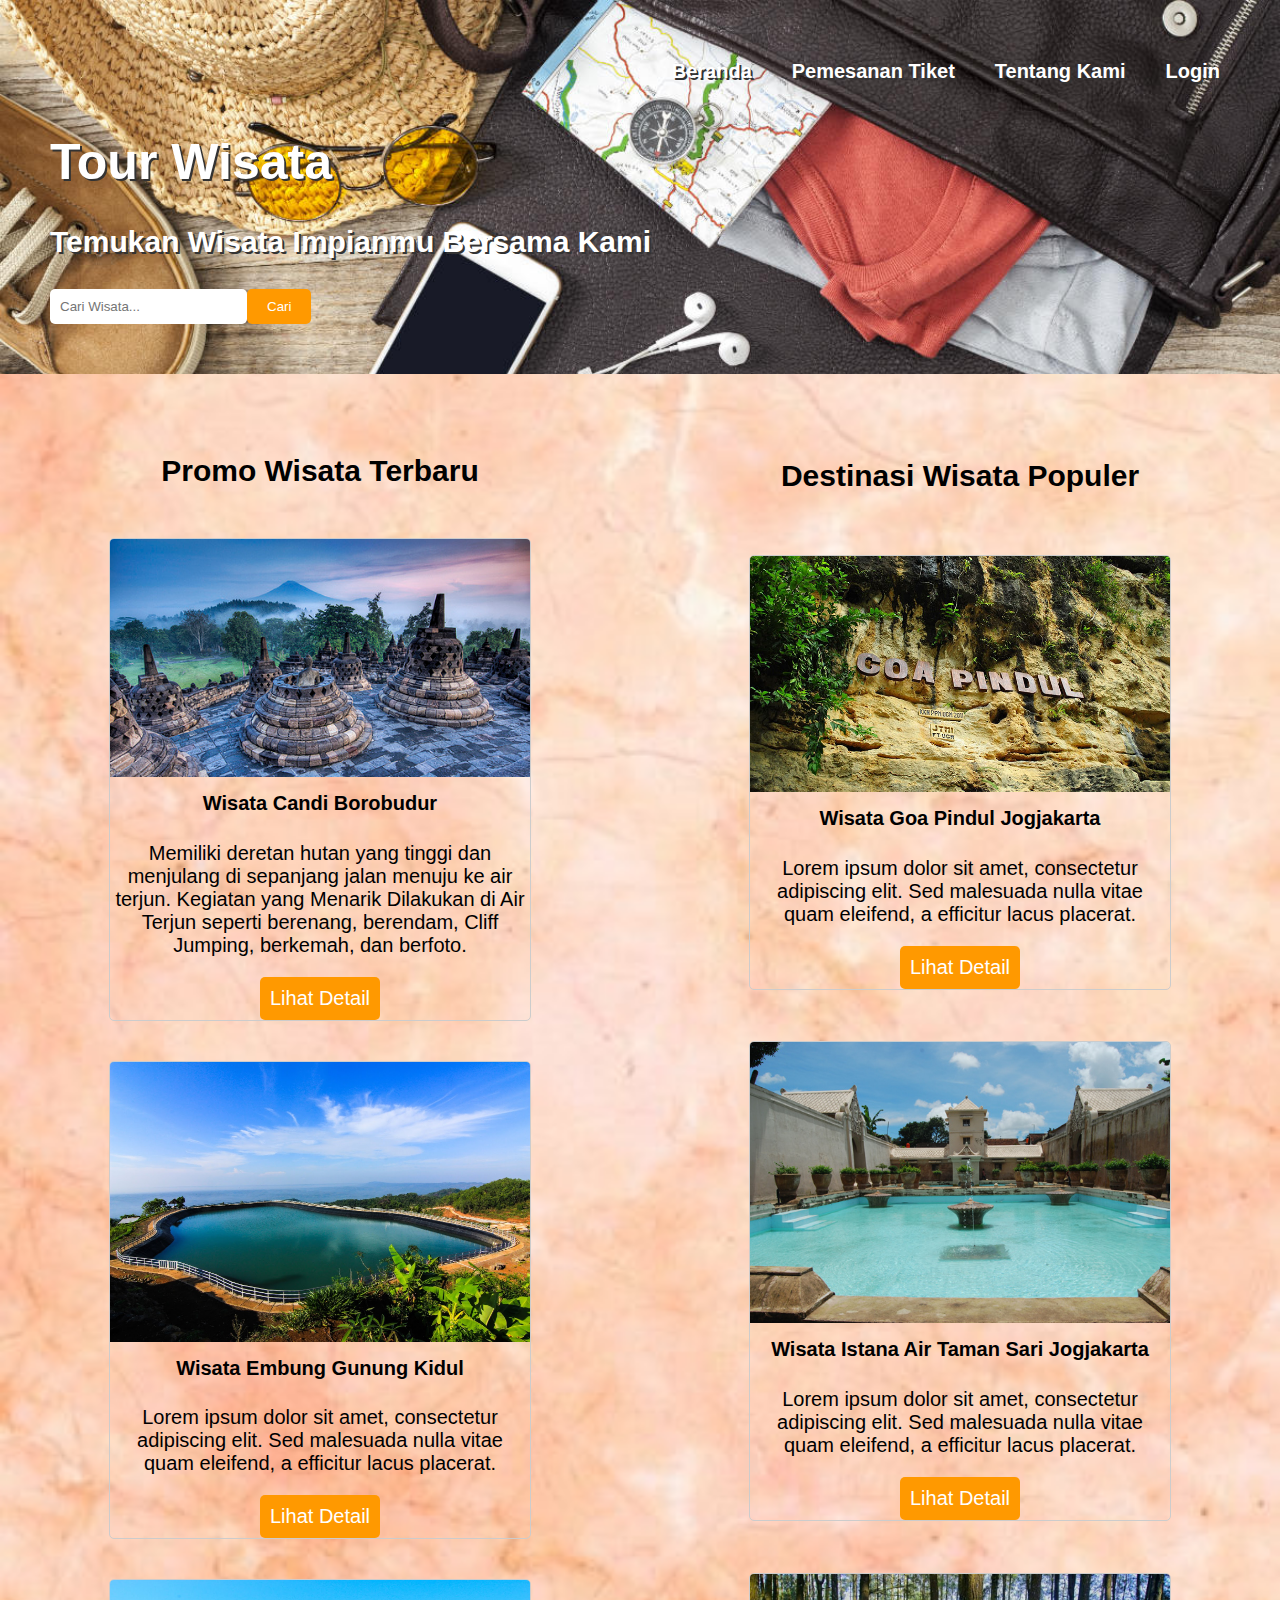
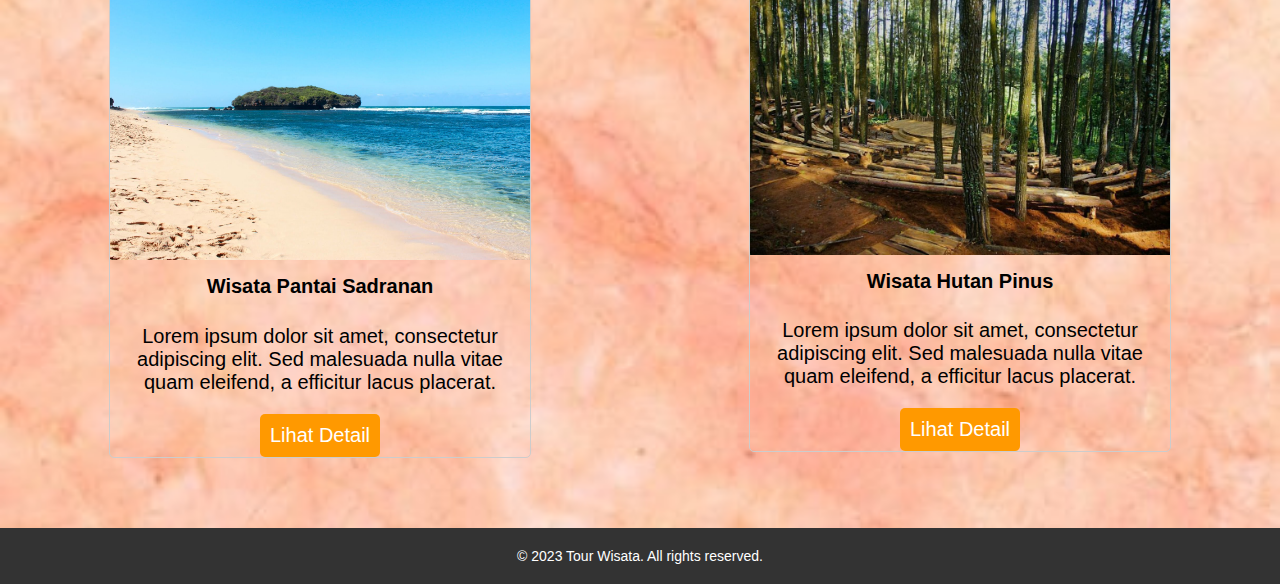
<file: index.html>
<!DOCTYPE html>
<html lang="en">
<head>
	<meta charset="UTF-8">
    <meta http-equiv="X-UA-Compatible" content="IE=edge">
    <meta name="viewport" content="width=device-width, initial-scale=1.0">
	<title>Tour Wisata</title>
	<link rel="stylesheet" href="style.css">
</head>
<body>
	<header>
		<nav>
			<ul>
				<li><a href="index.html">Beranda</a></li>
				<li><a href="pemesanan.html">Pemesanan Tiket</a></li>
                <li><a href="tentang_kami.html">Tentang Kami</a></li>
				<li><a href="login.html">Login</a></li>
			</ul>
		</nav>
		<h1>Tour Wisata</h1>
		<h2>Temukan Wisata Impianmu Bersama Kami</h2>
		<form>
			<input type="text" name="cari" placeholder="Cari Wisata...">
			<button type="submit">Cari</button>
		</form>
	</header>
	<main>
		<section class="promo">
			<h3>Promo Wisata Terbaru</h3>
			<div class="card">
				<img src="borobudur.jpg" alt="borobudur">
				<h4>Wisata Candi Borobudur</h4>
				<p>Memiliki deretan hutan yang tinggi dan menjulang di sepanjang jalan menuju ke air terjun. Kegiatan yang Menarik Dilakukan di Air Terjun seperti berenang, berendam, Cliff Jumping, berkemah, dan berfoto.</p>
				<a href="detail.html">Lihat Detail</a>
			</div>
			<div class="card">
				<img src="Embung.jpg" alt="embung">
				<h4>Wisata Embung Gunung Kidul</h4>
				<p>Lorem ipsum dolor sit amet, consectetur adipiscing elit. Sed malesuada nulla vitae quam eleifend, a efficitur lacus placerat.</p>
				<a href="detail.html">Lihat Detail</a>
			</div>
			<div class="card">
				<img src="Pantai-Sadranan.jpg" alt="Pantai-Sadranan">
				<h4>Wisata Pantai Sadranan</h4>
				<p>Lorem ipsum dolor sit amet, consectetur adipiscing elit. Sed malesuada nulla vitae quam eleifend, a efficitur lacus placerat.</p>
				<a href="detail.html">Lihat Detail</a>
			</div>
		</section>
		<section class="destinasi">
			<h3>Destinasi Wisata Populer</h3>
			<div class="card">
				<img src="Goa-Pindul-Jogja.jpg" alt="Goa-Pindul-Jogja">
				<h4>Wisata Goa Pindul Jogjakarta</h4>
				<p>Lorem ipsum dolor sit amet, consectetur adipiscing elit. Sed malesuada nulla vitae quam eleifend, a efficitur lacus placerat.</p>
				<a href="detail.html">Lihat Detail</a>
			</div>
			<div class="card">
				<img src="Istana-Air-Taman-Sari-Jogja.jpg" alt="Istana-Air-Taman-Sari-Jogja">
				<h4>Wisata Istana Air Taman Sari Jogjakarta</h4>
				<p>Lorem ipsum dolor sit amet, consectetur adipiscing elit. Sed malesuada nulla vitae quam eleifend, a efficitur lacus placerat.</p>
				<a href="detail.html">Lihat Detail</a>
            </div>
            <div class="card">
                <img src="hutan-pinus.jpg" alt="hutan-pinus">
                <h4>Wisata Hutan Pinus</h4>
                <p>Lorem ipsum dolor sit amet, consectetur adipiscing elit. Sed malesuada nulla vitae quam eleifend, a efficitur lacus placerat.</p>
                <a href="detail.html">Lihat Detail</a>
            </div>
        </section>
    </main>
	<footer>
        <p>&copy; 2023 Tour Wisata. All rights reserved.</p>
    </footer>
</body>
</html>
</file>
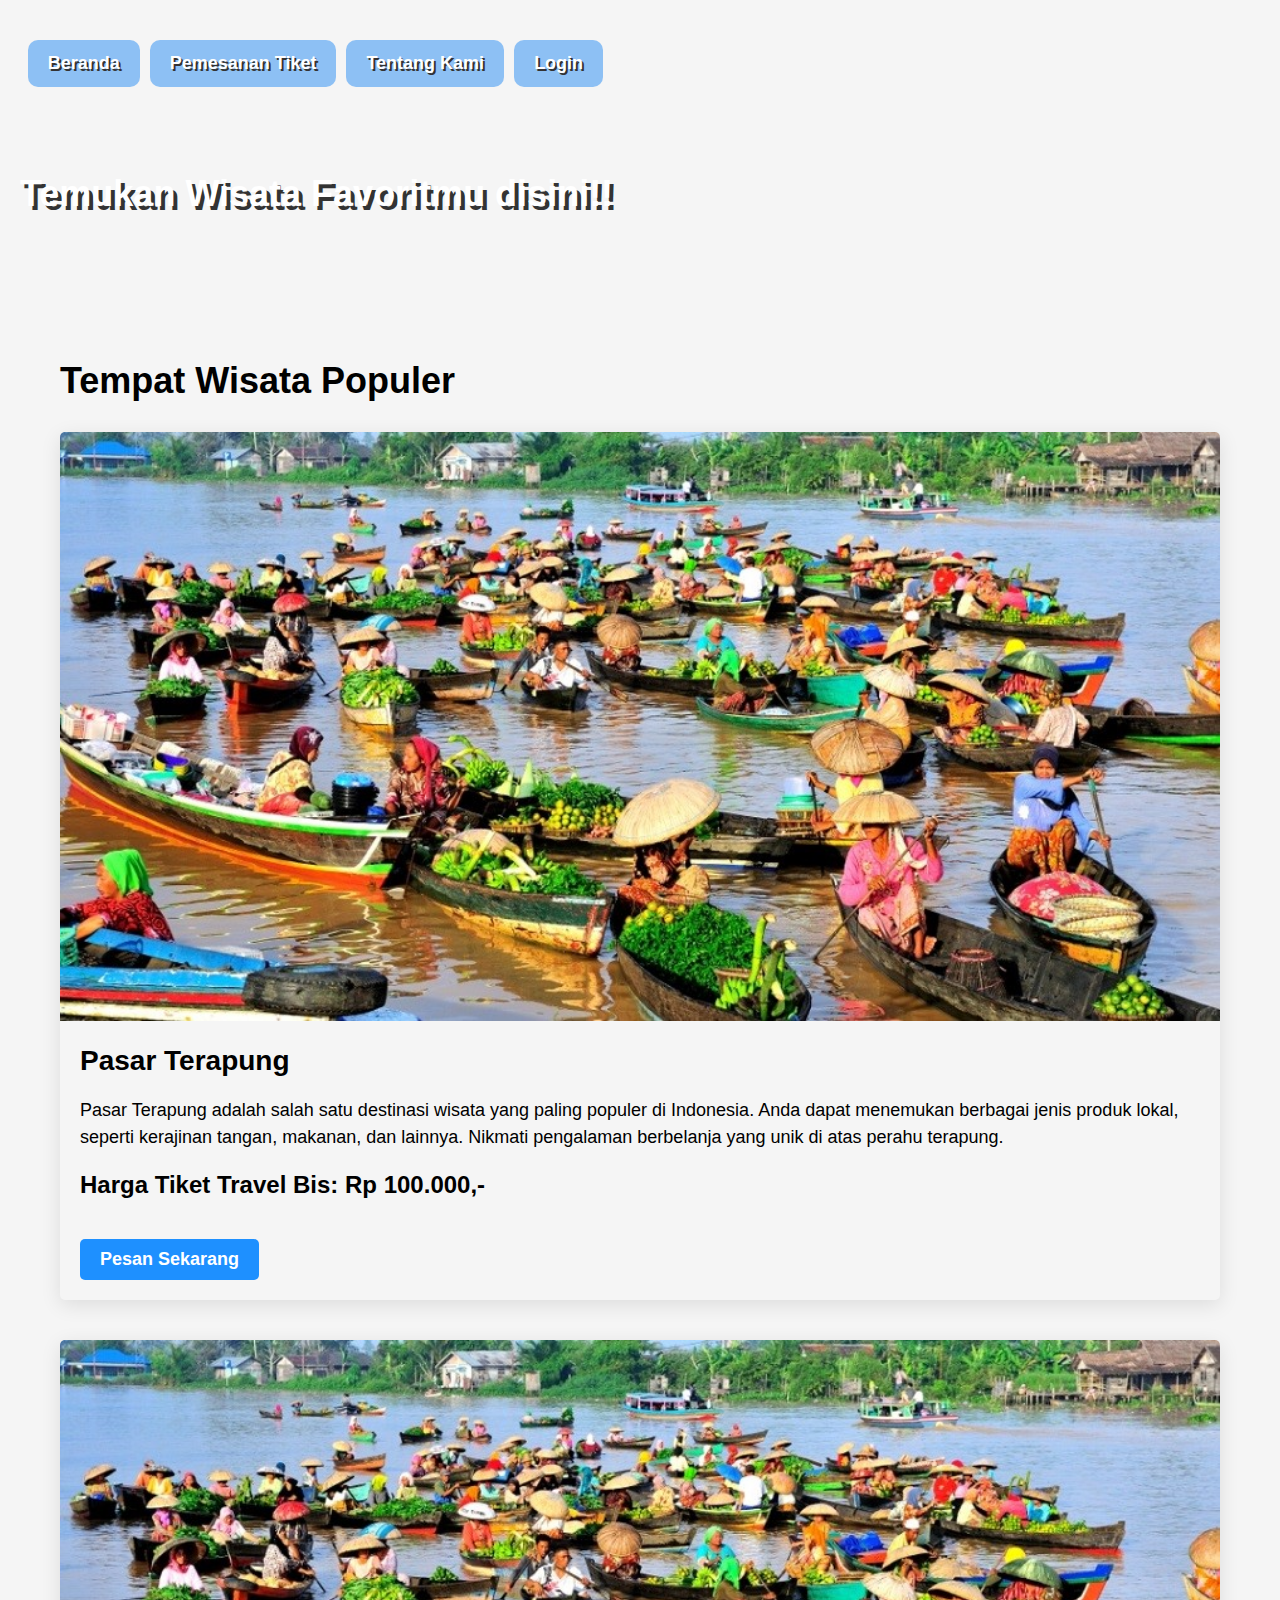
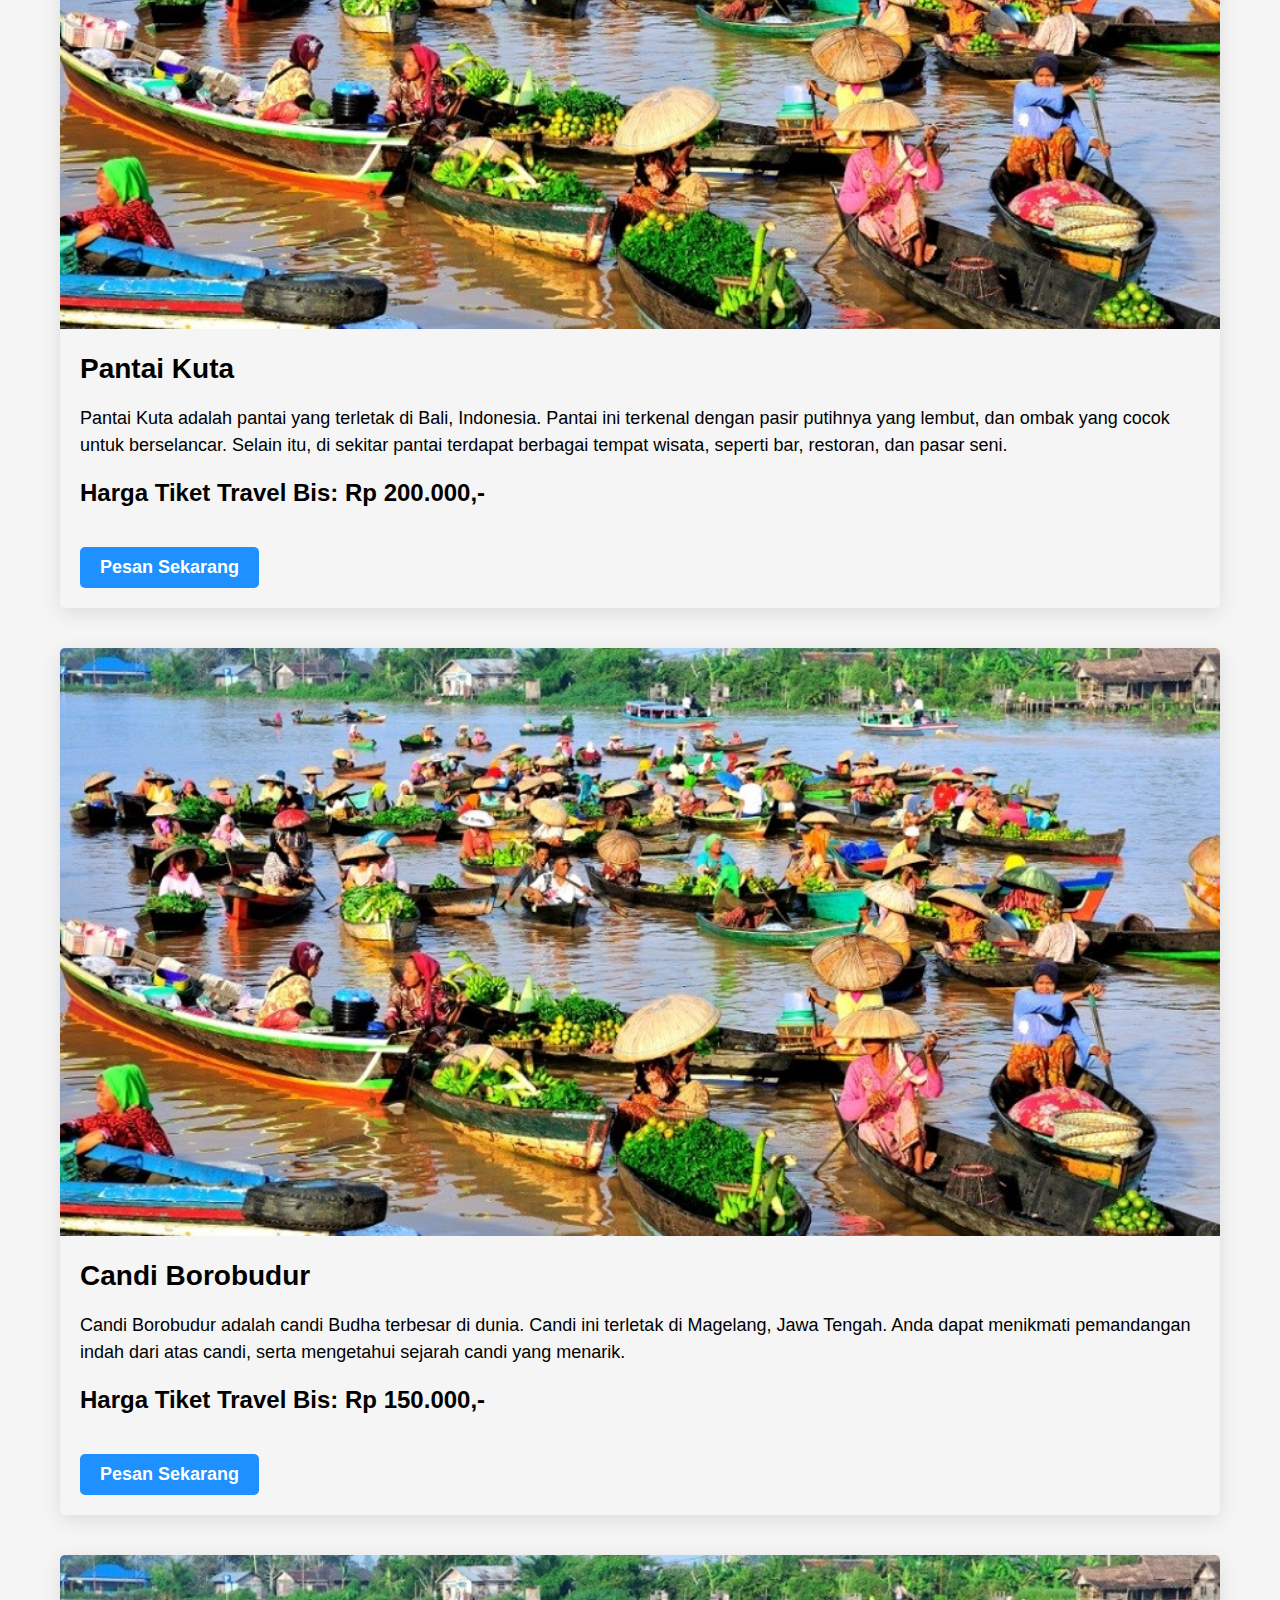
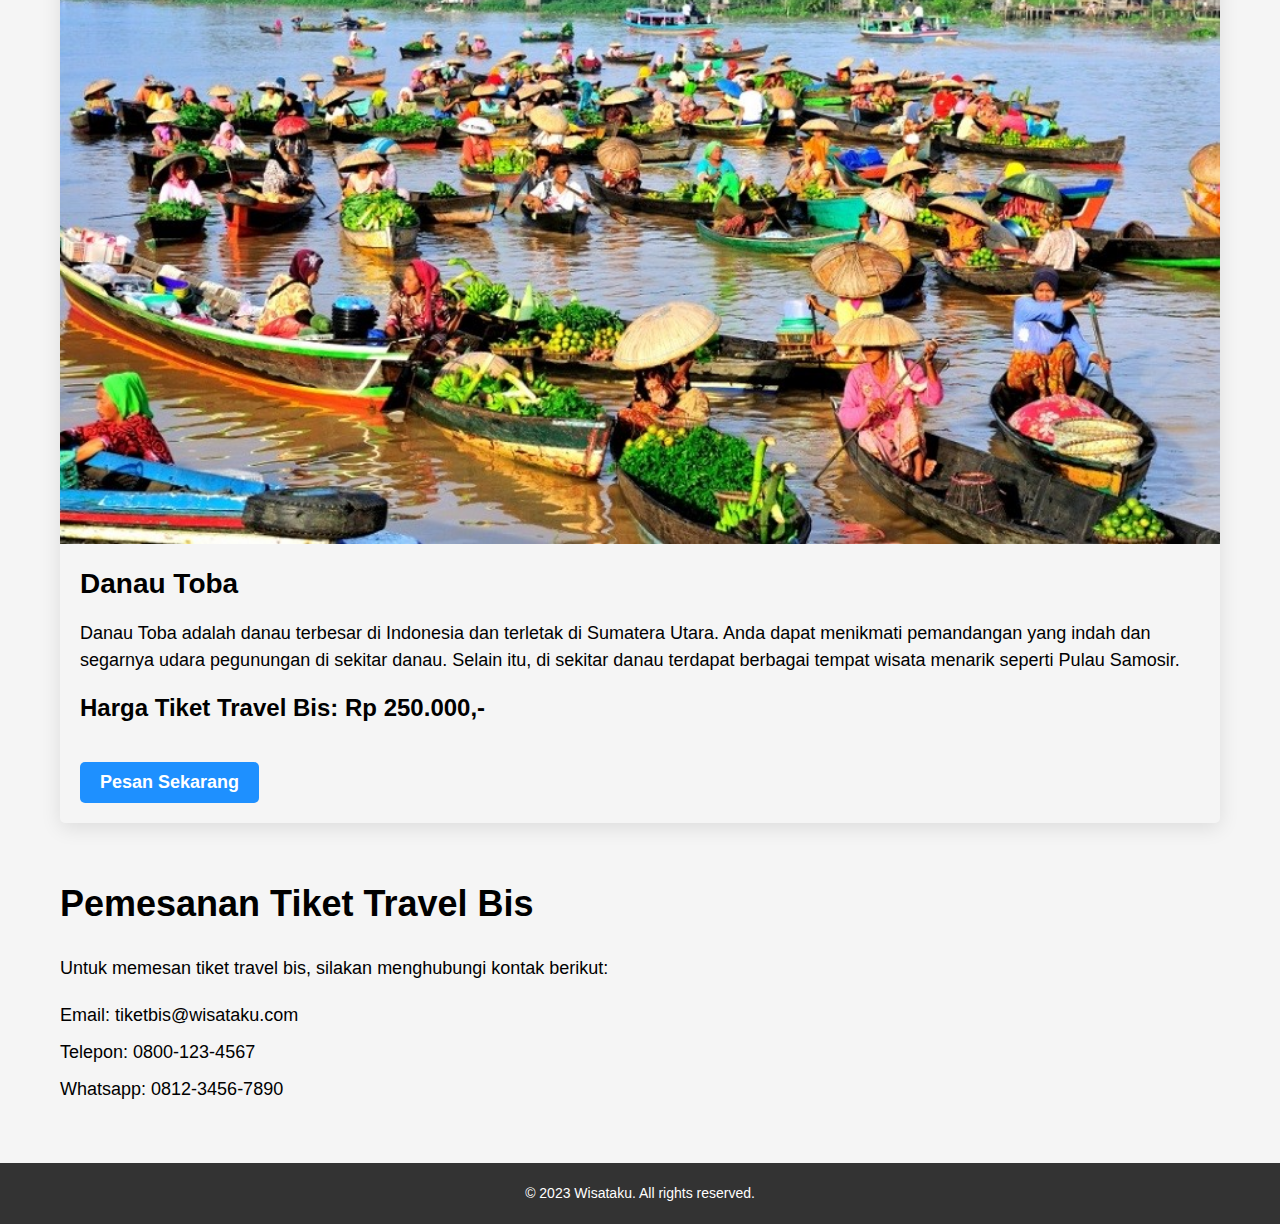
<file: detail.html>
<!DOCTYPE html>
<html>
<head>
	<meta charset="UTF-8">
	<title>Wisataku</title>
	<meta name="viewport" content="width=device-width, initial-scale=1.0">
	<link rel="stylesheet" href="detail.css">
</head>
<body>
	<header>
		<div class="container1">
			<nav>
				<ul>
					<li><a href="index.html">Beranda</a></li>
                    <li><a href="pemesanan.html">Pemesanan Tiket</a></li>
                    <li><a href="#">Tentang Kami</a></li>
                    <li><a href="login.html">Login</a></li>
				</ul><br><br>
            <h2 class="judul">Temukan Wisata Favoritmu disini!!</h2>
			</nav>
		</div>
	</header>
	<main>
		<div class="container">
			<section>
				<h2>Tempat Wisata Populer</h2>
				<div class="card-container">
					<div class="card animate__animated animate__fadeInUp">
						<img src="pasar.jpg" alt="Pasar Terapung">
						<div class="card-content">
							<h3>Pasar Terapung</h3>
							<p>Pasar Terapung adalah salah satu destinasi wisata yang paling populer di Indonesia. Anda dapat menemukan berbagai jenis produk lokal, seperti kerajinan tangan, makanan, dan lainnya. Nikmati pengalaman berbelanja yang unik di atas perahu terapung.</p>
							<h4>Harga Tiket Travel Bis: Rp 100.000,-</h4>
							<button> <a href="pemesanan.html">Pesan Sekarang</a></button>
						</div>
					</div>
					
					<div class="card animate__animated animate__fadeInUp">
							<img src="pasar.jpg" alt="Pantai">
						<div class="card-content">
							<h3>Pantai Kuta</h3>
							<p>Pantai Kuta adalah pantai yang terletak di Bali, Indonesia. Pantai ini terkenal dengan pasir putihnya yang lembut, dan ombak yang cocok untuk berselancar. Selain itu, di sekitar pantai terdapat berbagai tempat wisata, seperti bar, restoran, dan pasar seni.</p>
							<h4>Harga Tiket Travel Bis: Rp 200.000,-</h4>
							<button> <a href="pemesanan.html">Pesan Sekarang</a></button>
						</div>
					</div>
					
					<div class="card animate__animated animate__fadeInUp">
						<img src="pasar.jpg" alt="Candi">
						<div class="card-content">
							<h3>Candi Borobudur</h3>
							<p>Candi Borobudur adalah candi Budha terbesar di dunia. Candi ini terletak di Magelang, Jawa Tengah. Anda dapat menikmati pemandangan indah dari atas candi, serta mengetahui sejarah candi yang menarik.</p>
							<h4>Harga Tiket Travel Bis: Rp 150.000,-</h4>
							<button> <a href="pemesanan.html">Pesan Sekarang</a></button>
						</div>
					</div>
                    <div class="card animate__animated animate__fadeInUp">
						<img src="pasar.jpg" alt="Danau">
						<div class="card-content">
							<h3>Danau Toba</h3>
							<p>Danau Toba adalah danau terbesar di Indonesia dan terletak di Sumatera Utara. Anda dapat menikmati pemandangan yang indah dan segarnya udara pegunungan di sekitar danau. Selain itu, di sekitar danau terdapat berbagai tempat wisata menarik seperti Pulau Samosir.</p>
							<h4>Harga Tiket Travel Bis: Rp 250.000,-</h4>
							<button> <a href="pemesanan.html">Pesan Sekarang</a></button>
						</div>
					</div>
				</div>
			</section>
			
			<section>
				<h2>Pemesanan Tiket Travel Bis</h2>
				<p>Untuk memesan tiket travel bis, silakan menghubungi kontak berikut:</p>
				<ul>
					<li>Email: tiketbis@wisataku.com</li>
					<li>Telepon: 0800-123-4567</li>
					<li>Whatsapp: 0812-3456-7890</li>
				</ul>
			</section>
		</div>
	</main>
	
	<footer>
		<div class="container">
			<p>&copy; 2023 Wisataku. All rights reserved.</p>
		</div>
	</footer>
</body>
</html>
</file>
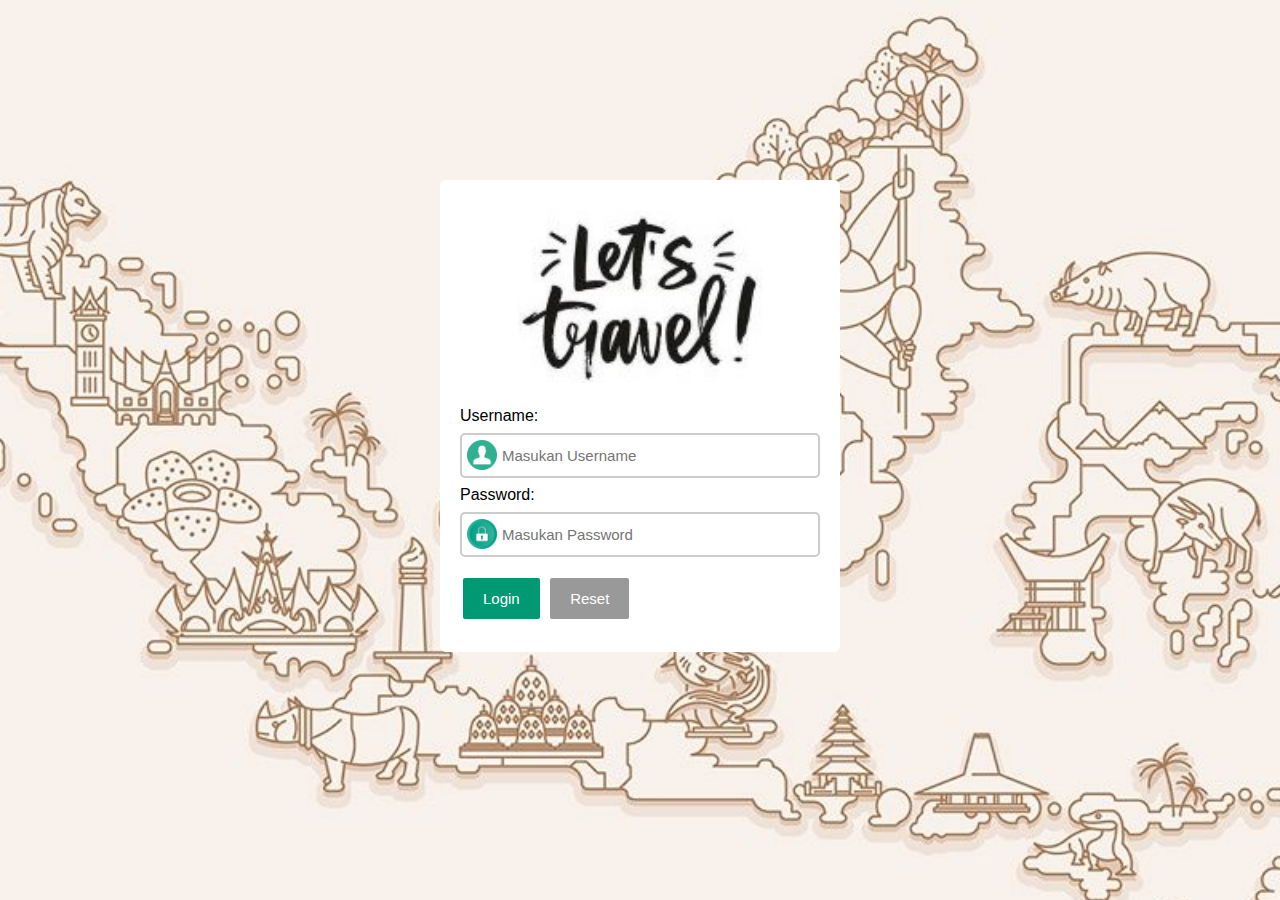
<file: login.html>
<!DOCTYPE html>
<html lang="en">
<head>
    <meta charset="UTF-8">
    <meta http-equiv="X-UA-Compatible" content="IE=edge">
    <meta name="viewport" content="width=device-width, initial-scale=1.0">
    <title>login</title>
    <style>
        body{
            font-family: sans-serif;
            background-image: url(bglogin.jpg);
            background-repeat: no-repeat;
            background-size: cover;
        }

        #logo{
            width: 100%;
            margin:auto;
            padding:auto;
            padding-bottom: 20px;
        }

        #container{
            width: 360px;
            background: white;
            margin:180px auto;
            padding: 30px 20px;
            border-radius: 6px;
        }
        input[type=text],
        input[type=password]{
            font-size: 15px;
            width: 100%;
            padding: 12px 20px;
            margin: 8px 0;
            box-sizing: border-box;
            border: 2px solid #ccc;
            -webkit-transition: 0.5s;
            transition: 0.5s;
            outline: none;
            background-size: 30px;
            background-position: 5px 5px;
            background-repeat: no-repeat;
            padding-left: 40px;
            border-radius: 5px;
        }
        input[type=text]{
            background-image: url('user.png');
        }
        input[type=password]{
            background-image: url('password.png');
        }
                
        input[type=text]:focus,
        input[type=password]:focus {
            border: 2px solid #290d0d;
        }

        input[type=submit],
        input[type=reset]{
            font-size: 15px;
            background: #009973;
            color: white;
            border: white 3px solid;
            border-radius: 5px;
            padding: 12px 20px;
            cursor:pointer;
            margin-top: 10px;
        }

        input[type=submit]:hover,
        input[type=reset]:hover{
            opacity:0.9;
        }

        input[type=reset]{
            background:  #999999;
        }
    </style>
</head>
<body>
     <div id="container">
        <form>
            <img id="logo" src="Cashmere MILK.jpg">
            <label for="fname">Username:</label>
            <input type="text" name="Username" placeholder="Masukan Username">
            <label for="lname">Password:</label>
            <input type="password" name="Password" placeholder="Masukan Password">
            <input type="submit" value="Login">
            <input type="reset" value="Reset">
          </form>
     </div>
</body>
</html>
</file>
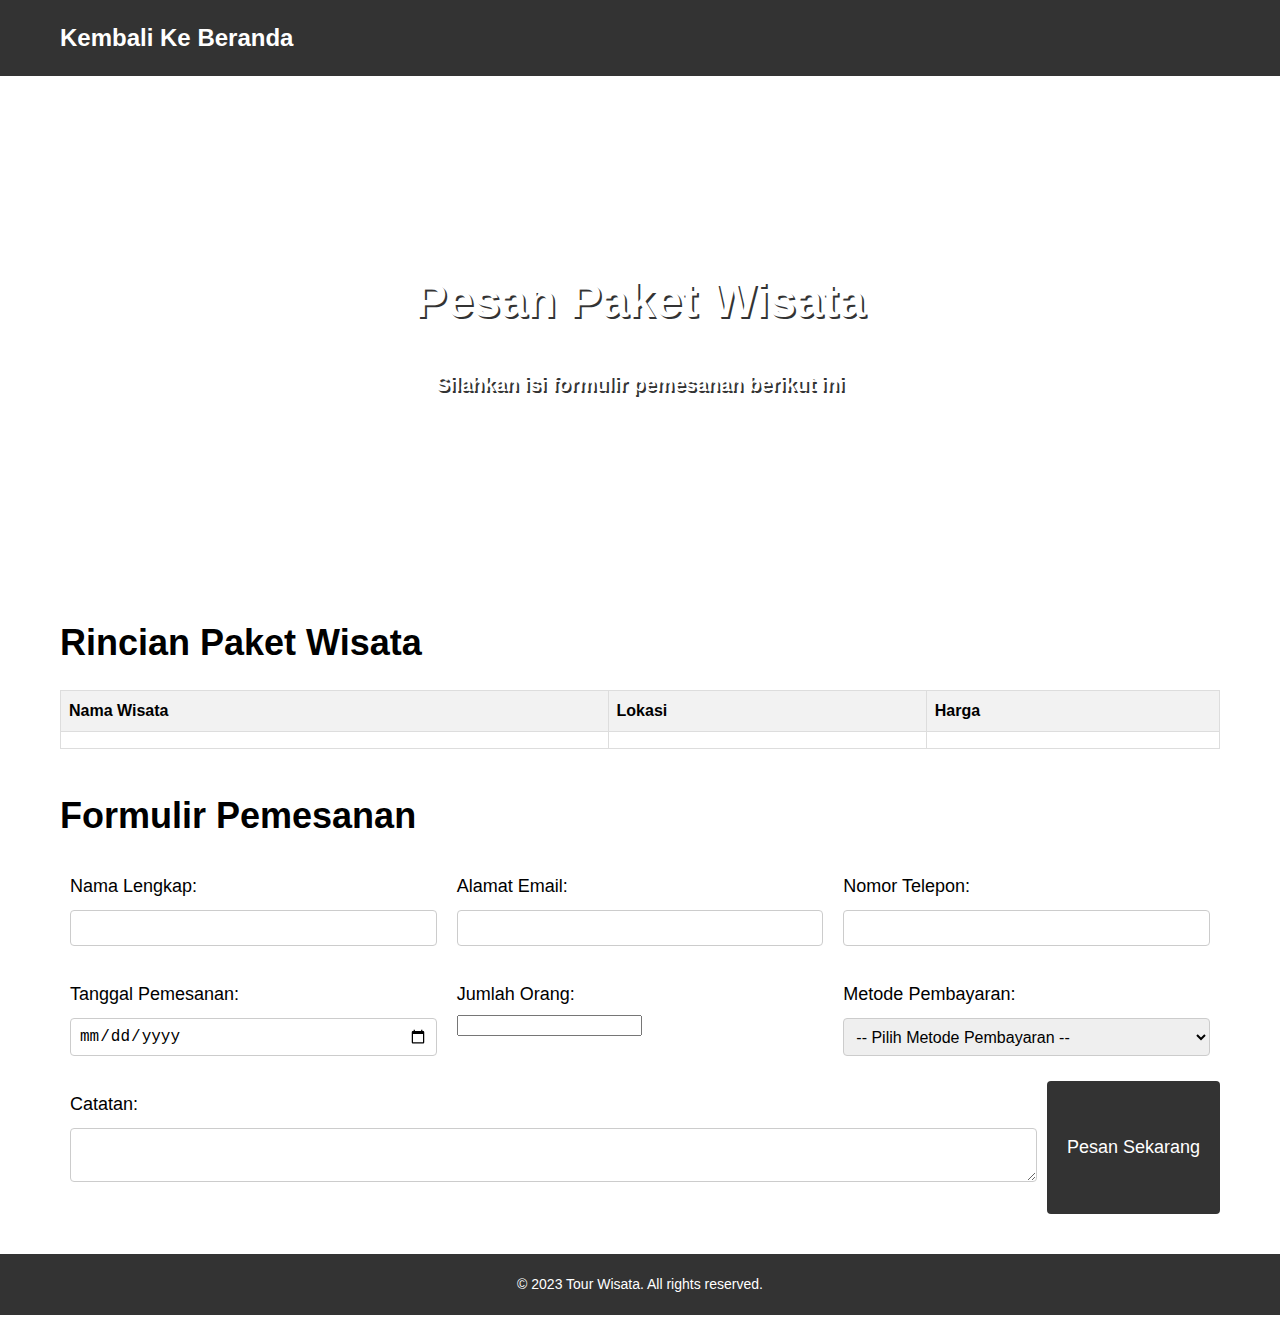
<file: pemesanan.html>
<!DOCTYPE html>
<html lang="en">
  <head>
    <meta charset="UTF-8">
    <meta http-equiv="X-UA-Compatible" content="IE=edge">
    <meta name="viewport" content="width=device-width, initial-scale=1.0">
    <title>Pemesanan Wisata</title>
    <link rel="stylesheet" type="text/css" href="style3.css">
  </head>
  <body>
    <header>
      <div class="container">
        <a href="index.html" class="logo">Kembali Ke Beranda</a>
      </div>
    </header>
    <section class="hero">
      <div class="container">
        <h1>Pesan Paket Wisata</h1>
        <p><b>Silahkan isi formulir pemesanan berikut ini</b></p>
      </div>
    </section>
    <section class="content">
      <div class="container">
        <h2>Rincian Paket Wisata</h2>
        <table>
          <tr>
            <th>Nama Wisata</th>
            <th>Lokasi</th>
            <th>Harga</th>
          </tr>
          <tr>
            <td id="namaWisata"></td>
            <td id="lokasiWisata"></td>
            <td id="hargaWisata"></td>
          </tr>
        </table>
        <h2>Formulir Pemesanan</h2>
        <form id="orderForm">
          <div>
            <label for="namaLengkap">Nama Lengkap:</label>
            <input type="text" id="namaLengkap" name="namaLengkap" required>
          </div>
          <div>
            <label for="alamatEmail">Alamat Email:</label>
            <input type="email" id="alamatEmail" name="alamatEmail" required>
          </div>
          <div>
            <label for="nomorTelepon">Nomor Telepon:</label>
            <input type="tel" id="nomorTelepon" name="nomorTelepon" required>
          </div>
          <div>
            <label for="tanggalPemesanan">Tanggal Pemesanan:</label>
            <input type="date" id="tanggalPemesanan" name="tanggalPemesanan" required>
          </div>
          <div>
            <label for="jumlahOrang">Jumlah Orang:</label>
            <input type="number" id="jumlahOrang" name="jumlahOrang" min="1" required>
          </div>
          <div>
            <label for="metodePembayaran">Metode Pembayaran:</label>
            <select id="metodePembayaran" name="metodePembayaran" required>
              <option value="">-- Pilih Metode Pembayaran --</option>
              <option value="Transfer Bank">Transfer Bank</option>
              <option value="Kartu Kredit">Kartu Kredit</option>
              <option value="E-Wallet">E-Wallet</option>
            </select>
          </div>
          <div>
            <label for="catatan">Catatan:</label>
            <textarea id="catatan" name="catatan"></textarea>
          </div>
          <button type="submit">Pesan Sekarang</button>
        </form>
      </div>
    </section>
    <footer>
      <div class="container">
        <p>&copy; 2023 Tour Wisata. All rights reserved.</p>
    </div>
  </footer>
  </body>
</html>
</file>
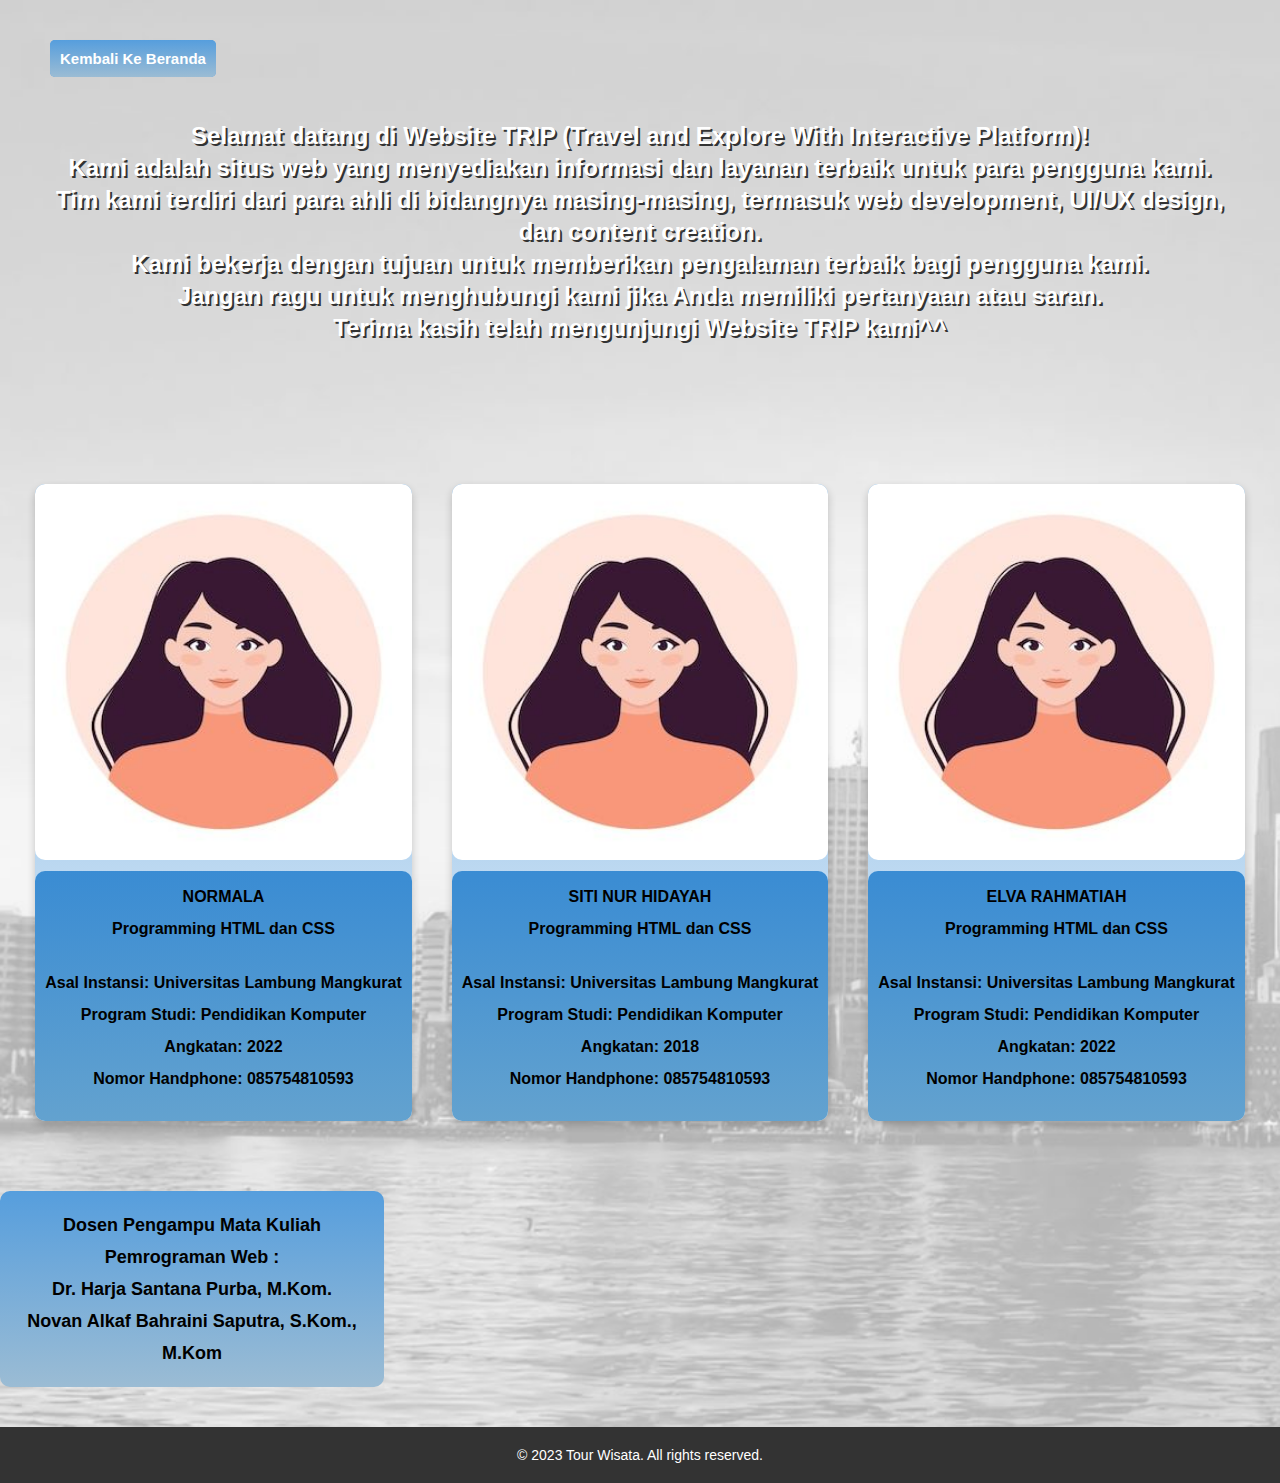
<file: tentang_kami.html>
<!DOCTYPE html>
<html>
<head>
	<title>tentang kami</title>
	<style>
        body {
            font-family: Arial, Helvetica, sans-serif;
            background-image: url(bc.jpg);
            padding: 0;
            margin: 0;
            background-repeat: no-repeat;
            background-size: cover;
            image-rendering: optimizeQuality;
        }

        header {
            background-image: url('https://source.unsplash.com/1600x900/?travel');
            background-repeat: no-repeat;
            background-size: cover;
            color: #fff;
            padding: 50px;
        }

        .container1 a {
            background-color: #5aa1df;
            background-image: linear-gradient(to bottom, #569edd, #9bbcd4);
            color: #fff;
            border: none;
            padding: 10px;
            font-size: 15px;
            font-weight: bold;
            border-radius: 5px;
            cursor: pointer;
        }

        h2 {
            margin-top: 1rem;
            line-height: 2rem;
            text-align: center;
            text-shadow: 2px 2px #333;
	        font-weight: bold;
        }
        
        a:hover {
            background-color: #2990ea;
        }

        a {
            text-decoration: none;
            color: #fff;
        }

        .container {
            display: flex;
            flex-wrap: wrap;
            justify-content: center;
            align-items: center;
            margin-top: 50px;
            line-height: 2rem;
        }

        .card {
            background-color: #086ee4;
            background-image: linear-gradient(to bottom, #6cace4, #f0f5f9);
            border-radius: 10px;
            box-shadow: 0 4px 8px 0 rgba(0,0,0,0.2);
            margin: 20px;
            transition: transform 0.2s;
        }

        .card:hover {
            transform: scale(1.05);
        }

        .card img {
            width: 100%;
            height: auto;
            border-radius: 10px;
        }

        .content {
            padding: 10px;
            text-align: center;
            background-color: #086ee4;
            background-image: linear-gradient(to bottom, #3a8cd3, #63a2cf);
            border-radius: 10px;
        }

        .content h4 {
            margin-top: 0;
        }
        .info {
            text-align: center;
	        font-weight: bold;
        }
        main {
            display: flex;
            justify-content: center;
            align-items: center;
            font-size: 18px;
            font-weight: bold;
            text-align: center;
            margin-top: 50px;
            line-height: 2rem;
            background-color: #5aa1df;
            background-image: linear-gradient(to bottom, #569edd, #9bbcd4);
            width: 30%;
            height: 30%;
            border-radius: 10px;
        }

        footer {
            background-color: #333;
            color: #fff;
            padding: 20px;
            margin-top: 40px;
        }
        
        footer p {
            margin: 0;
            font-size: 14px;
            text-align: center;
        }

        @media screen and (max-width: 600px) {
            .container {
                margin-top: 20px;
            }
            .card {
                max-width: 100%;
            }
        }

    </style>
</head>
<body>
    <header>
        <div class="container1">
            <a href="index.html">Kembali Ke Beranda</a><br><br><br>
        </div>
        <h2>Selamat datang di Website TRIP (Travel and Explore With Interactive Platform)!<br>
            Kami adalah situs web yang menyediakan informasi dan layanan terbaik untuk para pengguna kami.<br>
            Tim kami terdiri dari para ahli di bidangnya masing-masing, termasuk web development, UI/UX design, dan content creation.<br>
            Kami bekerja dengan tujuan untuk memberikan pengalaman terbaik bagi pengguna kami.<br>
            Jangan ragu untuk menghubungi kami jika Anda memiliki pertanyaan atau saran.<br>
            Terima kasih telah mengunjungi Website TRIP kami^^
        </h2>
    </header>
	<div class="container">
		<div class="card">
			<img src="profile.jpg" alt="Foto Pembuat1">
			<div class="content">
				<h4><b>NORMALA<br>Programming HTML dan CSS</b></h4>
				<p class="info">Asal Instansi: Universitas Lambung Mangkurat<br>
				    Program Studi: Pendidikan Komputer<br>
				    Angkatan: 2022<br>
				    Nomor Handphone: 085754810593
                </p>
			</div>
		</div>

		<div class="card">
			<img src="profile.jpg" alt="Foto Pembuat2">
			<div class="content">
				<h4><b>SITI NUR HIDAYAH<br>Programming HTML dan CSS</b></h4>
				<p class="info">Asal Instansi: Universitas Lambung Mangkurat<br>
				    Program Studi: Pendidikan Komputer<br>
				    Angkatan: 2018<br>
				    Nomor Handphone: 085754810593
                </p>
			</div>
		</div>

		<div class="card">
			<img src="profile.jpg" alt="Foto Pembuat3">
			<div class="content">
				<h4><b>ELVA RAHMATIAH<br>Programming HTML dan CSS</b></h4>
				<p class="info">Asal Instansi: Universitas Lambung Mangkurat<br>
				    Program Studi: Pendidikan Komputer<br>
				    Angkatan: 2022<br>
				    Nomor Handphone: 085754810593
                </p>
			</div>
		</div>
    </div>
    <main>
        <p>Dosen Pengampu Mata Kuliah Pemrograman Web :<br>
            Dr. Harja Santana Purba, M.Kom.<br>
            Novan Alkaf Bahraini Saputra, S.Kom., M.Kom<br>
        </p>
    </main>
    <footer>
        <p>&copy; 2023 Tour Wisata. All rights reserved.</p>
    </footer>
</body>
</html>
</file>
<file: style.css>
body {
	font-family: Arial, sans-serif;
	margin: 0;
    font-size: 20px;
    background-image: url(fotobg.jpg);
    background-repeat: no-repeat;
    background-size: cover;
    image-rendering: optimizeQuality;   
}

header {
	background-image: url(Safe-Valuables.jpg);
    background-repeat: no-repeat;
    background-size: cover;
	color: #fff;
	padding: 50px;
}

nav {
	margin-top: 10px;
}

nav ul {
	list-style-type: none;
	margin: 0;
	padding: 0;
    display: flex;
    flex-wrap: wrap;
    justify-content: right;
}

nav li {
	margin-left: 20px;
}

nav a {
	color: #fff;
	text-decoration: none;
    padding: 10px;
    border-radius: 5px;
	text-shadow: 2px 2px #333;
	font-weight: bold;
}

nav a:hover {
    color: #ff0;
}

h1 {
	font-size: 50px;
	margin-top: 50px;
	text-shadow: 2px 2px #333;
}

h2 {
	font-size: 30px;
	margin-top: 20px;
	text-shadow: 2px 2px #333;
}

form {
	margin-top: 30px;
    display: flex;
    flex-wrap: wrap;
    justify-content: left;
    align-items: center;
}

input[type="text"] {
	padding: 10px;
	border: none;
	border-radius: 5px;
}

button[type="submit"] {
	padding: 10px 20px;
	background-color: #f90;
	color: #fff;
	border: none;
	border-radius: 5px;
	cursor: pointer;
}

button[type="submit"]:hover {
	background-color: #ff0;
}

main {
	padding: 20px;
    justify-content: center;
    margin: auto;
    display: grid;
    grid-template-columns: repeat(auto-fit, minmax(300px, 1fr));
    gap: 40px;
}

.promo {
	display: flex;
    flex-wrap: wrap;
    justify-content: center;
    align-items: center;
    gap: 20px;
    margin-top: 30px;
    flex: 1 1 auto;
    max-width: 100%;
}

.promo h3 {
	font-size: 30px;
	margin-bottom: 20px;
    flex-basis: 100%;
	text-align: center;
}

.card {
	border: 1px solid #ccc;
	border-radius: 5px;
	margin: 10px;
	padding: 0px;
    width: 70%;
	height: auto;
	text-align: center;
    justify-items: center; 
	overflow: hidden;
    transition: transform 0.2s;
}

.card img {
	width: 100%;
	height: auto;
}

.card h4 {
	font-size: 20px;
	margin-top: 10px;
}

.card p {
	margin-top: 10px;
}

.card a {
	display: block;
	margin-top: 10px;
	padding: 10px;
	background-color: #f90;
	color: #fff;
	border-radius: 5px;
	text-decoration: none;
}

.card a:hover {
	background-color: #ff0;
}

.destinasi {
	margin-top: 30px;
    display: grid;
    justify-items: center;
    align-items: center;
    flex-wrap: wrap;
    grid-gap: 20px;
}

.destinasi h3 {
	font-size: 30px;
	margin-bottom: 20px;
}

footer {
	background-color: #333;
	color: #fff;
	padding: 20px;
	margin-top: 40px;
}

footer p {
	margin: 0;
	font-size: 14px;
	text-align: center;
}

.promo > .card:hover {
	transform: scale(1.1);
}

.destinasi > .card:hover {
	transform: scale(1.1);
}
</file>
<file: detail.css>
/* Global Styles */

* {
    margin: 0;
    padding: 0;
    box-sizing: border-box;
    font-family: Arial, sans-serif;
}
  
body {
    background-color: #f5f5f5;
}
  
.container {
    max-width: 1200px;
    margin: 0 auto;
    padding: 0 20px;
}

.container1 {
    background-image: url('https://source.unsplash.com/1600x900/?travel');
    height: 300px;
    background-size: cover;
    display: flex;
    align-items: right;
}
    
nav {
	margin-top: 20px;
}

nav ul {
	list-style-type: none;
	margin: 20px;
	padding: 0;
    display: flex;
    flex-wrap: wrap;
    justify-content: right;
}

nav li {
	margin-right: 10px;
    background-color: #8dc0f4;
    padding: 10px;
    border-radius: 10px;
}

nav a {
	color: #fff;
	text-decoration: none;
    padding: 10px;
    border-radius: 5px;
	text-shadow: 2px 2px #333;
	font-weight: bold;
}

nav li:hover {
    background-color: rgb(40, 127, 193);
}

.judul {
    font-size: 36px;
    font-weight: bold;
    margin-bottom: 30px;
    color: #fff;
	text-shadow: 4px 4px #333;
    margin: 20px;
}
  
section {
    margin: 60px 0;
}
  
h2 {
    font-size: 36px;
    font-weight: bold;
    margin-bottom: 30px;
}
  
p {
    font-size: 18px;
    line-height: 1.5;
    margin-bottom: 20px;
}
  
ul {
    list-style: none;
    margin-bottom: 20px;
}
  
li {
    font-size: 18px;
    line-height: 1.5;
    margin-bottom: 10px;
}
  
button {
    background-color: #1E90FF;
    color: #fff;
    border: none;
    padding: 10px 20px;
    font-size: 18px;
    font-weight: bold;
    border-radius: 5px;
    cursor: pointer;
    margin-top: 20px;
    text-decoration: none;
}
  
button:hover {
    background-color: #5aa1df;
}

button a {
    text-decoration: none;
    color: #fff
}
 
  /* Card Styles */
  
.card {
    width: 100%;
    margin-bottom: 40px;
    overflow: hidden;
    box-shadow: 0px 5px 20px rgba(0, 0, 0, 0.1);
    border-radius: 5px;
}
  
.card img {
    width: 100%;
    height: auto;
}
  
.card-content {
    padding: 20px;
}
  
.card-content h3 {
    font-size: 28px;
    font-weight: bold;
    margin-bottom: 20px;
}
  
.card-content p {
    font-size: 18px;
    line-height: 1.5;
    margin-bottom: 20px;
}
  
.card-content h4 {
    font-size: 24px;
    font-weight: bold;
    margin-bottom: 20px;
}

footer {
    background-color: #333;
    color: #fff;
    padding: 20px;
    margin-top: 40px;
  }
  
  footer p {
    margin: 0;
    font-size: 14px;
    text-align: center;
  }
  
  /* Responsive Styles */
  
@media screen and (min-width: 768px) {
    /* 2 columns on larger screens */
    .card-columns {
      column-count: 2;
      column-gap: 30px;
    }
}
  
  /* Animation Styles */
  
.animate__animated {
    animation-duration: 0.5s;
    animation-fill-mode: both;
}
  
.animate__fadeInUp {
    animation-name: fadeInUp;
}
  
@keyframes fadeInUp {
    from {
      opacity: 0;
      transform: translate3d(0, 50%, 0);
    }
  
    to {
      opacity: 1;
      transform: translate3d(0, 0, 0);
    }
}
@media screen and (max-width: 768px) {
/* Adjust styles for smaller screens */
h2 {
    font-size: 24px;
    margin-bottom: 20px;
}

p {
    font-size: 16px;
    margin-bottom: 15px;
}

.card {
    margin-bottom: 20px;
}

.card-content h3 {
    font-size: 24px;
    margin-bottom: 15px;
}
.card-content p {
    font-size: 16px;
    margin-bottom: 15px;
    }

    .card-content h4 {
    font-size: 20px;
    margin-bottom: 15px;
    }

    button {
    font-size: 16px;
    padding: 8px 16px;
    margin-top: 15px;
    }
}
/* Animation Styles */

.animate__animated {
    animation-duration: 0.5s;
    animation-fill-mode: both;
  }
  
  .animate__fadeInUp {
    animation-name: fadeInUp;
  }
  
  @keyframes fadeInUp {
    from {
      opacity: 0;
      transform: translate3d(0, 50%, 0);
    }
  
    to {
      opacity: 1;
      transform: translate3d(0, 0, 0);
    }
  }
</file>
<file: style3.css>
/* Global Styles */
* {
    box-sizing: border-box;
  }
  
  body {
    margin: 0;
    font-family: Arial, sans-serif;
    font-size: 16px;
    line-height: 1.5;
  }
  
  .container {
    max-width: 1200px;
    margin: 0 auto;
    padding: 0 20px;
  }
  
  header {
    background-color: #333;
    color: #fff;
    padding: 20px;
  }
  
  .logo {
    font-size: 24px;
    font-weight: bold;
    color: #fff;
    text-decoration: none;
  }
  
  .hero {
    background-image: url('https://source.unsplash.com/1600x900/?travel');
    height: 500px;
    background-size: cover;
    background-position: center;
    display: flex;
    justify-content: center;
    align-items: center;
  }
  
  .hero h1 {
    font-size: 48px;
    color: #fff;
    text-align: center;
    text-shadow: 2px 2px #333;
  }

  .hero p {
    font-size: 20px;
    color: #fff;
    text-align: center;
    text-shadow: 2px 2px #333;
  }
  
  .content {
    margin-top: 40px;
  }
  
  .content h2 {
    font-size: 36px;
    margin-bottom: 20px;
  }
  
  table {
    border-collapse: collapse;
    width: 100%;
    margin-bottom: 40px;
  }
  
  table th, table td {
    border: 1px solid #ddd;
    padding: 8px;
  }
  
  table th {
    background-color: #f2f2f2;
    text-align: left;
  }
  
  form {
    display: flex;
    flex-wrap: wrap;
  }
  
  form div {
    flex: 1 1 300px;
    margin: 10px;
  }
  
  form label {
    display: block;
    font-size: 18px;
    margin-bottom: 5px;
  }
  
  form input[type=text], form input[type=email], form input[type=tel], form input[type=date], form textarea, form select {
    width: 100%;
    padding: 8px;
    font-size: 16px;
    border: 1px solid #ccc;
    border-radius: 4px;
    margin-top: 5px;
    margin-bottom: 15px;
  }
  
  form select {
    height: 38px;
  }
  
  form button[type=submit] {
    background-color: #333;
    color: #fff;
    border: none;
    padding: 10px 20px;
    font-size: 18px;
    border-radius: 4px;
    cursor: pointer;
  }
  
  form button[type=submit]:hover {
    background-color: #444;
  }
  
  footer {
    background-color: #333;
    color: #fff;
    padding: 20px;
    margin-top: 40px;
  }
  
  footer p {
    margin: 0;
    font-size: 14px;
    text-align: center;
  }
</file>
